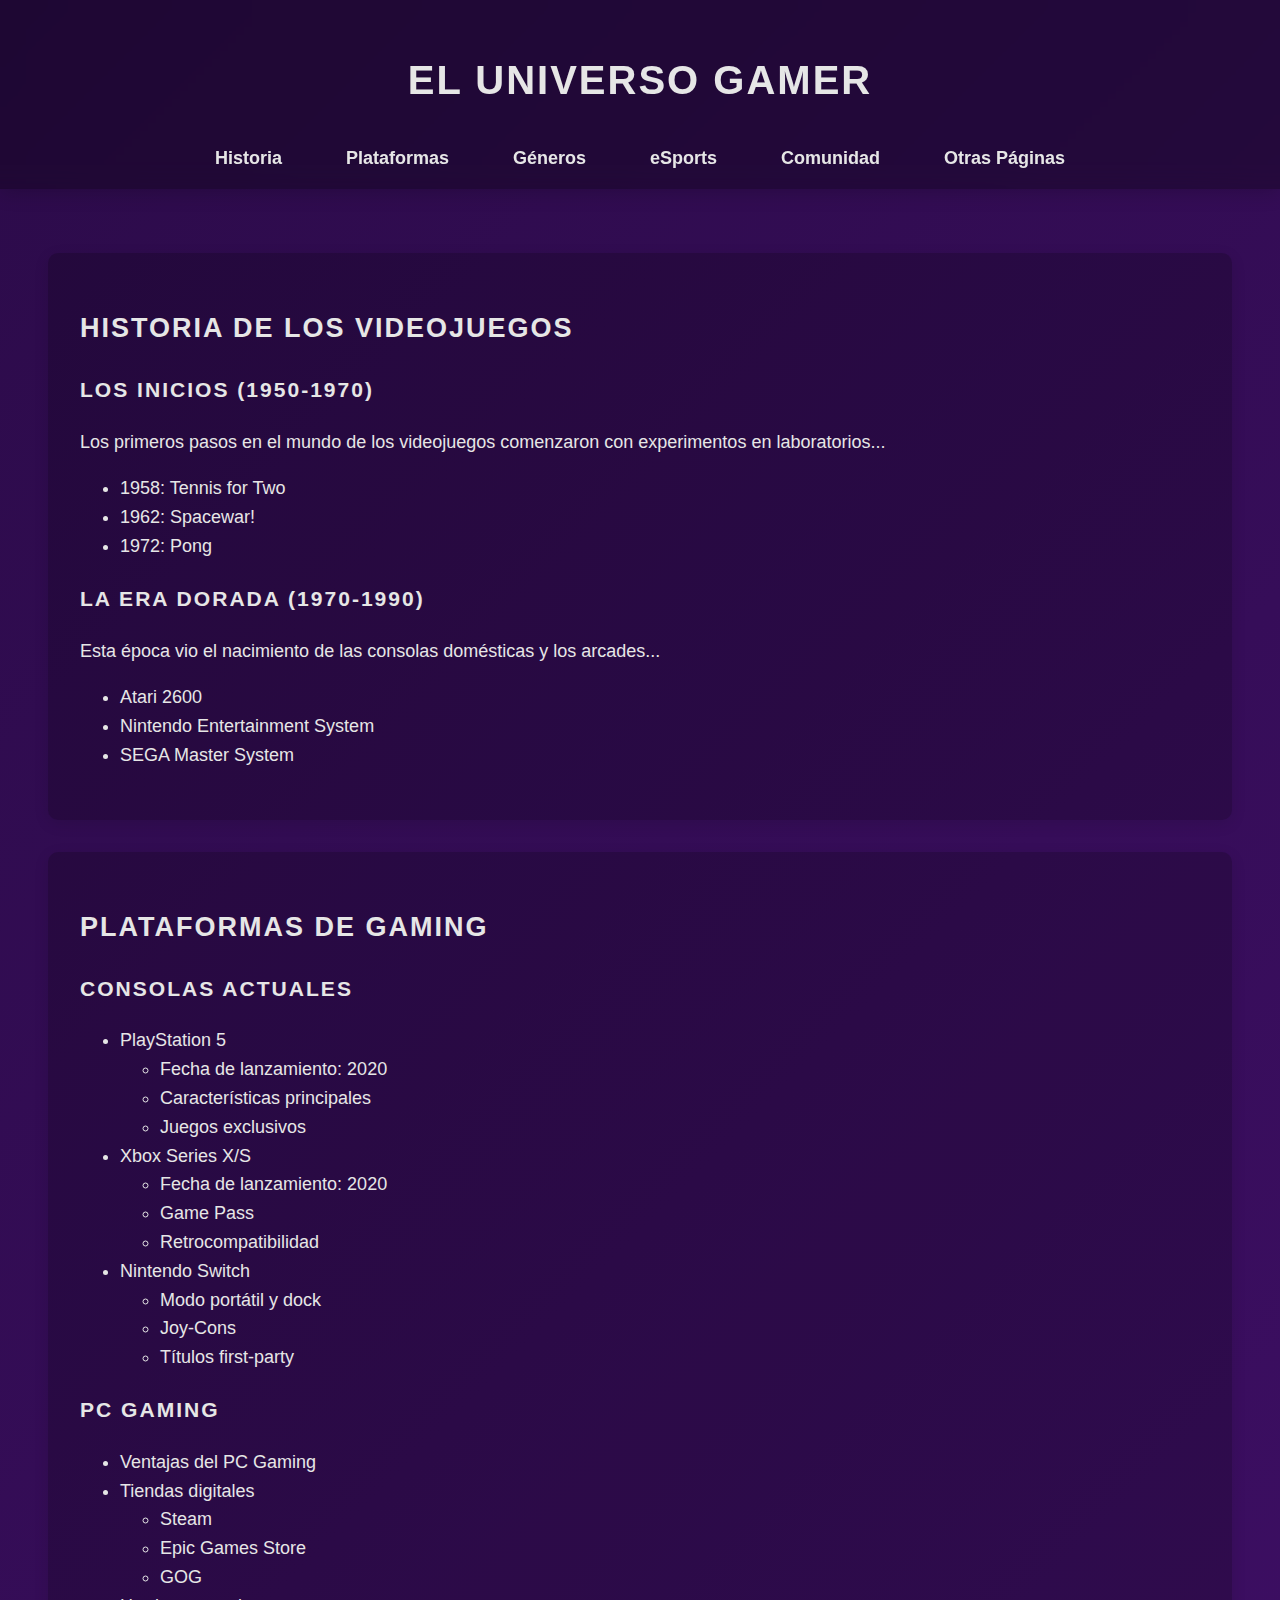
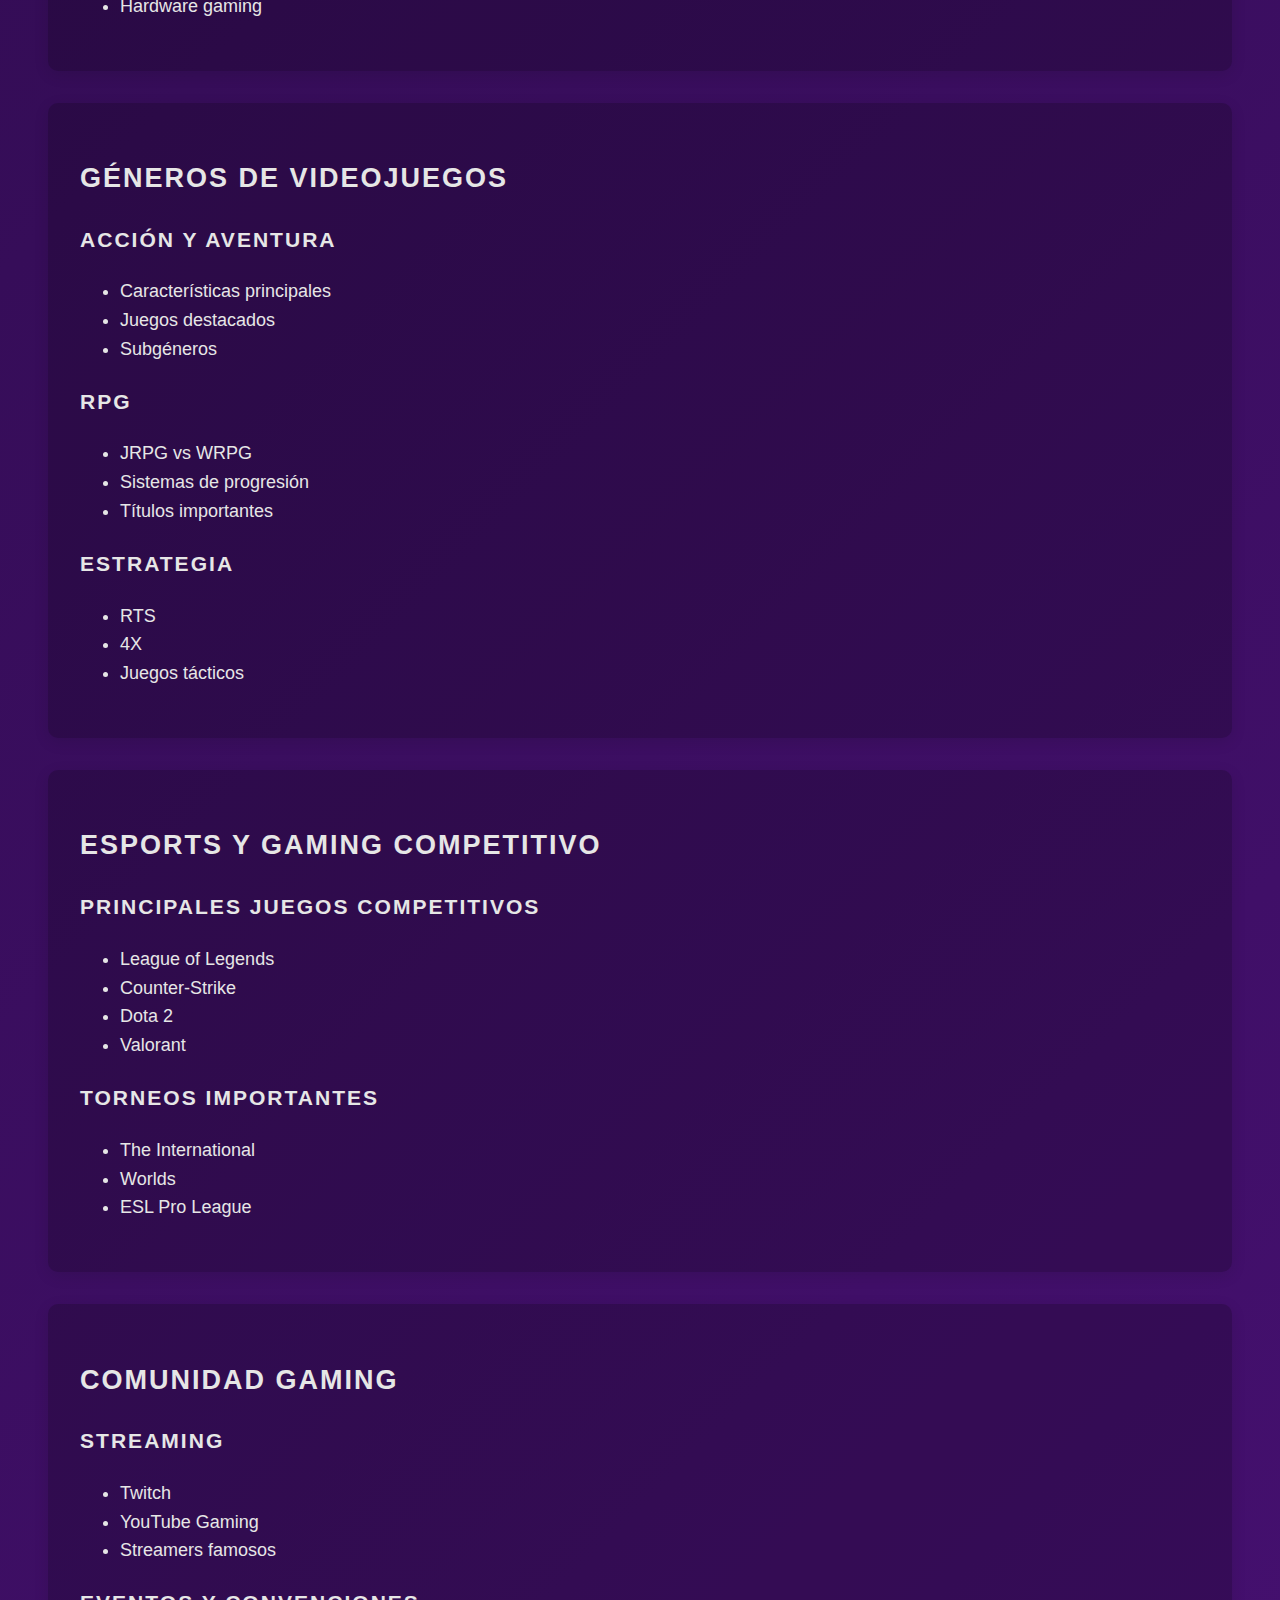
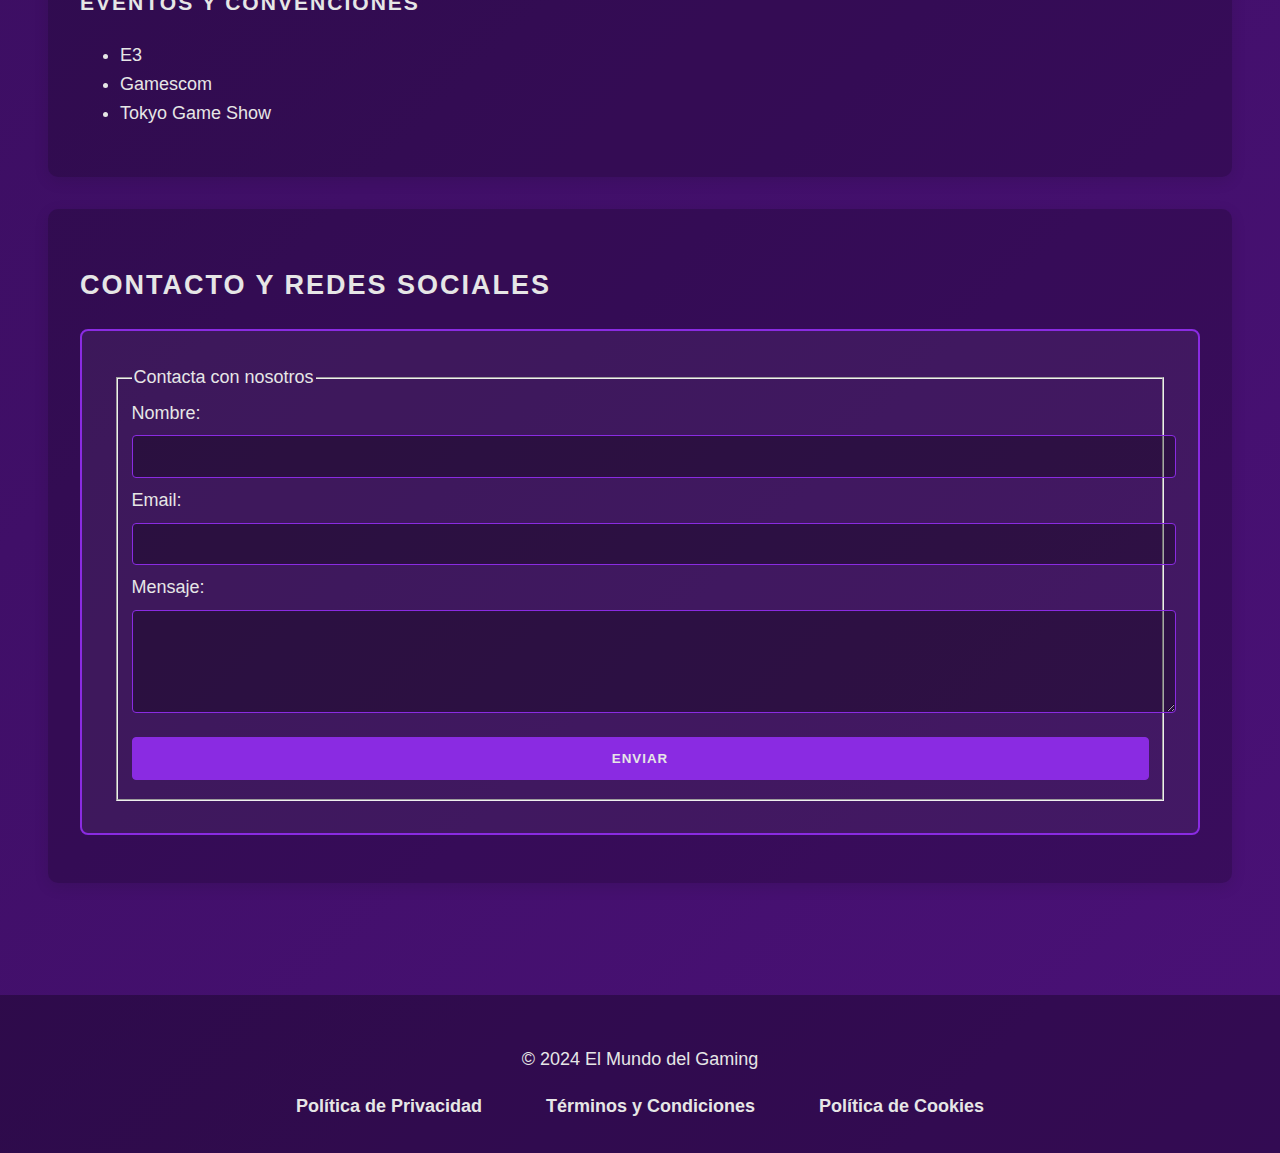
<file: index.html>
<!DOCTYPE html>
<html lang="es">
<head>
    <link rel="stylesheet" href="styles2.css">
    <meta charset="UTF-8">
    <meta name="viewport" content="width=device-width, initial-scale=1.0">
    <title>El Mundo del Gaming</title>
</head>
<body>
    <header>
        <h1>El Universo Gamer</h1>
        <button id="menu-toggle" class="menu-button">
            <span class="hamburger"></span>
        </button>
        <nav id="main-nav">
            <ul>
                <li><a href="#historia">Historia</a></li>
                <li><a href="#plataformas">Plataformas</a></li>
                <li><a href="#generos">Géneros</a></li>
                <li><a href="#esports">eSports</a></li>
                <li><a href="#comunidad">Comunidad</a></li>
                <li class="dropdown">
                    <a href="#">Otras Páginas</a>
                    <ul class="dropdown-content">
                        <li><a href="noticias.html">Noticias</a></li>
                        <li><a href="reviews.html">Reviews</a></li>
                        <li><a href="guias.html">Guías</a></li>
                        <li><a href="foro.html">Foro</a></li>
                        <li><a href="tienda.html">Tienda</a></li>
                    </ul>
                </li>
            </ul>
        </nav>
    </header>

    <main>
        <section id="historia">
            <h2>Historia de los Videojuegos</h2>
            <article>
                <h3>Los Inicios (1950-1970)</h3>
                <p>Los primeros pasos en el mundo de los videojuegos comenzaron con experimentos en laboratorios...</p>
                <ul>
                    <li>1958: Tennis for Two</li>
                    <li>1962: Spacewar!</li>
                    <li>1972: Pong</li>
                </ul>
            </article>

            <article>
                <h3>La Era Dorada (1970-1990)</h3>
                <p>Esta época vio el nacimiento de las consolas domésticas y los arcades...</p>
                <ul>
                    <li>Atari 2600</li>
                    <li>Nintendo Entertainment System</li>
                    <li>SEGA Master System</li>
                </ul>
            </article>
        </section>

        <section id="plataformas">
            <h2>Plataformas de Gaming</h2>
            <article>
                <h3>Consolas Actuales</h3>
                <ul>
                    <li>PlayStation 5
                        <ul>
                            <li>Fecha de lanzamiento: 2020</li>
                            <li>Características principales</li>
                            <li>Juegos exclusivos</li>
                        </ul>
                    </li>
                    <li>Xbox Series X/S
                        <ul>
                            <li>Fecha de lanzamiento: 2020</li>
                            <li>Game Pass</li>
                            <li>Retrocompatibilidad</li>
                        </ul>
                    </li>
                    <li>Nintendo Switch
                        <ul>
                            <li>Modo portátil y dock</li>
                            <li>Joy-Cons</li>
                            <li>Títulos first-party</li>
                        </ul>
                    </li>
                </ul>
            </article>

            <article>
                <h3>PC Gaming</h3>
                <ul>
                    <li>Ventajas del PC Gaming</li>
                    <li>Tiendas digitales
                        <ul>
                            <li>Steam</li>
                            <li>Epic Games Store</li>
                            <li>GOG</li>
                        </ul>
                    </li>
                    <li>Hardware gaming</li>
                </ul>
            </article>
        </section>

        <section id="generos">
            <h2>Géneros de Videojuegos</h2>
            <article>
                <h3>Acción y Aventura</h3>
                <ul>
                    <li>Características principales</li>
                    <li>Juegos destacados</li>
                    <li>Subgéneros</li>
                </ul>
            </article>

            <article>
                <h3>RPG</h3>
                <ul>
                    <li>JRPG vs WRPG</li>
                    <li>Sistemas de progresión</li>
                    <li>Títulos importantes</li>
                </ul>
            </article>

            <article>
                <h3>Estrategia</h3>
                <ul>
                    <li>RTS</li>
                    <li>4X</li>
                    <li>Juegos tácticos</li>
                </ul>
            </article>
        </section>

        <section id="esports">
            <h2>eSports y Gaming Competitivo</h2>
            <article>
                <h3>Principales Juegos Competitivos</h3>
                <ul>
                    <li>League of Legends</li>
                    <li>Counter-Strike</li>
                    <li>Dota 2</li>
                    <li>Valorant</li>
                </ul>
            </article>

            <article>
                <h3>Torneos Importantes</h3>
                <ul>
                    <li>The International</li>
                    <li>Worlds</li>
                    <li>ESL Pro League</li>
                </ul>
            </article>
        </section>

        <section id="comunidad">
            <h2>Comunidad Gaming</h2>
            <article>
                <h3>Streaming</h3>
                <ul>
                    <li>Twitch</li>
                    <li>YouTube Gaming</li>
                    <li>Streamers famosos</li>
                </ul>
            </article>

            <article>
                <h3>Eventos y Convenciones</h3>
                <ul>
                    <li>E3</li>
                    <li>Gamescom</li>
                    <li>Tokyo Game Show</li>
                </ul>
            </article>
        </section>

        <section id="contacto">
            <h2>Contacto y Redes Sociales</h2>
            <form action="procesar_contacto.php" method="POST">
                <fieldset>
                    <legend>Contacta con nosotros</legend>
                    
                    <label for="nombre">Nombre:</label>
                    <input type="text" id="nombre" name="nombre" required>
            
                    <label for="email">Email:</label>
                    <input type="email" id="email" name="email" required>
            
                    <label for="mensaje">Mensaje:</label>
                    <textarea id="mensaje" name="mensaje" rows="5" required></textarea>
            
                    <button type="submit">Enviar</button>
                </fieldset>
            </form>
        </section>
    </main>

    <footer>
        <p>&copy; 2024 El Mundo del Gaming</p>
        <nav>
            <ul>
                <li><a href="#politica-privacidad">Política de Privacidad</a></li>
                <li><a href="#terminos">Términos y Condiciones</a></li>
                <li><a href="#cookies">Política de Cookies</a></li>
            </ul>
        </nav>
    </footer>
</body>
</html>
</file>
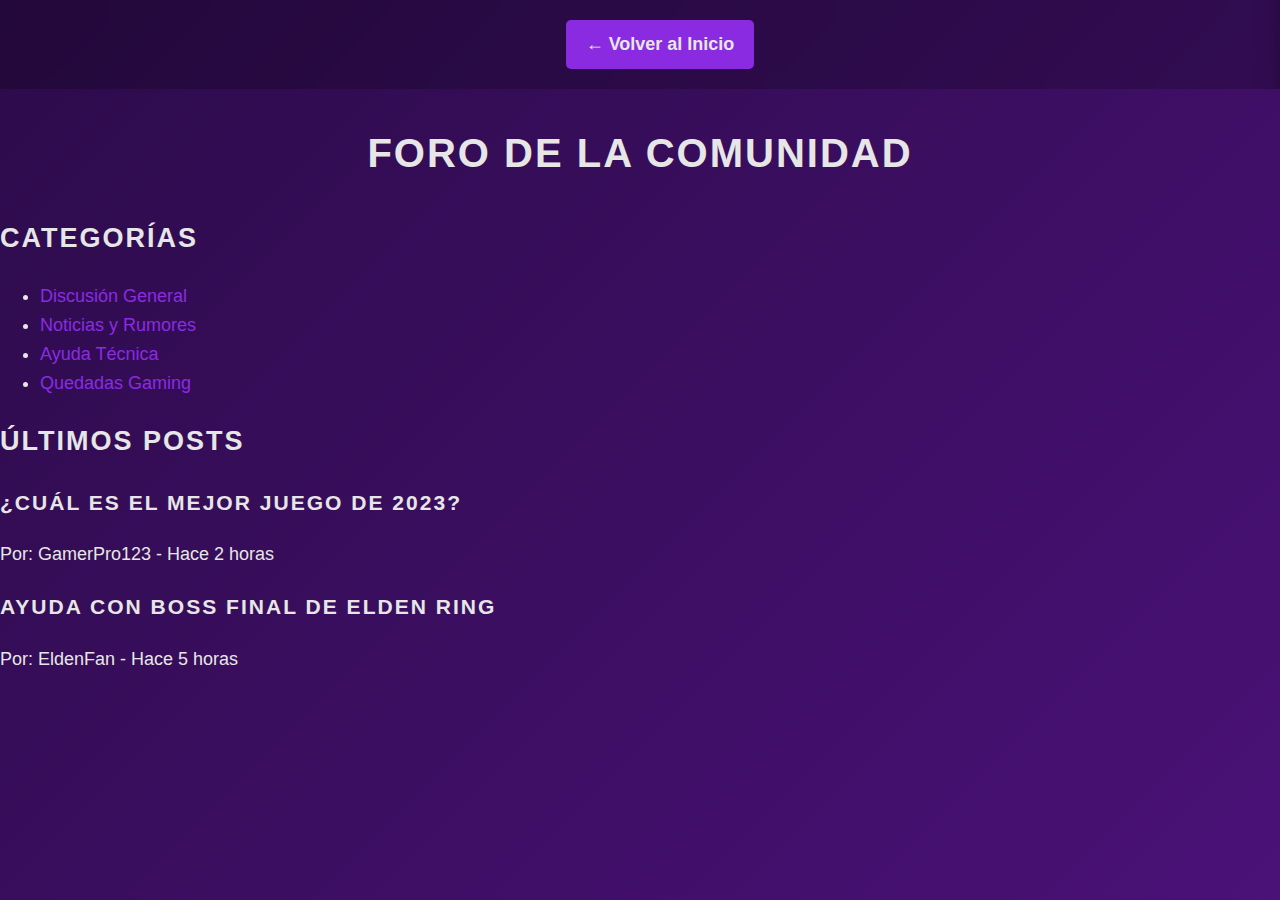
<file: foro.html>
<!DOCTYPE html>
<html lang="es">
<head>
    <meta charset="UTF-8">
    <meta name="viewport" content="width=device-width, initial-scale=1.0">
    <link rel="stylesheet" href="styles2.css">
    <title>Foro Gaming</title>
</head>
<body>
    <nav class="nav-return">
        <a href="index.html" class="return-home">
            <span>← Volver al Inicio</span>
        </a>
    </nav>
    <div class="foro-container">
        <h1>Foro de la Comunidad</h1>

        <div class="categorias">
            <h2>Categorías</h2>
            <ul>
                <li><a href="#">Discusión General</a></li>
                <li><a href="#">Noticias y Rumores</a></li>
                <li><a href="#">Ayuda Técnica</a></li>
                <li><a href="#">Quedadas Gaming</a></li>
            </ul>
        </div>

        <div class="ultimos-posts">
            <h2>Últimos Posts</h2>
            <div class="post">
                <h3>¿Cuál es el mejor juego de 2023?</h3>
                <p>Por: GamerPro123 - Hace 2 horas</p>
            </div>
            <div class="post">
                <h3>Ayuda con boss final de Elden Ring</h3>
                <p>Por: EldenFan - Hace 5 horas</p>
            </div>
        </div>
    </div>
</body>
</html>
</file>
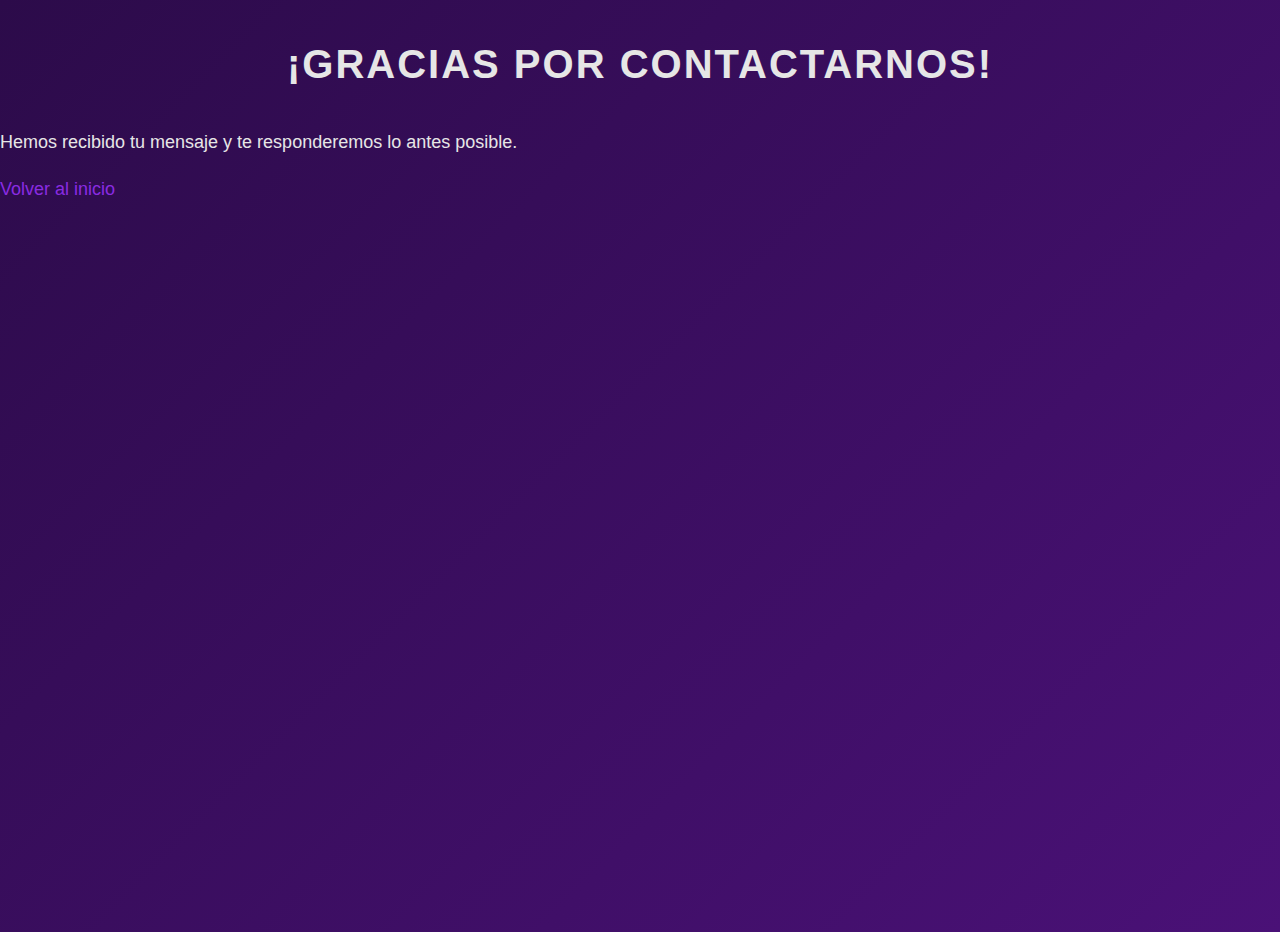
<file: gracias.html>
<!DOCTYPE html>
<html lang="es">
<head>
    <meta charset="UTF-8">
    <meta name="viewport" content="width=device-width, initial-scale=1.0">
    <title>¡Gracias por contactarnos!</title>
    <link rel="stylesheet" href="styles2.css">
</head>
<body>
    <div class="mensaje-gracias">
        <h1>¡Gracias por contactarnos!</h1>
        <p>Hemos recibido tu mensaje y te responderemos lo antes posible.</p>
        <a href="index.html">Volver al inicio</a>
    </div>
</body>
</html>
</file>
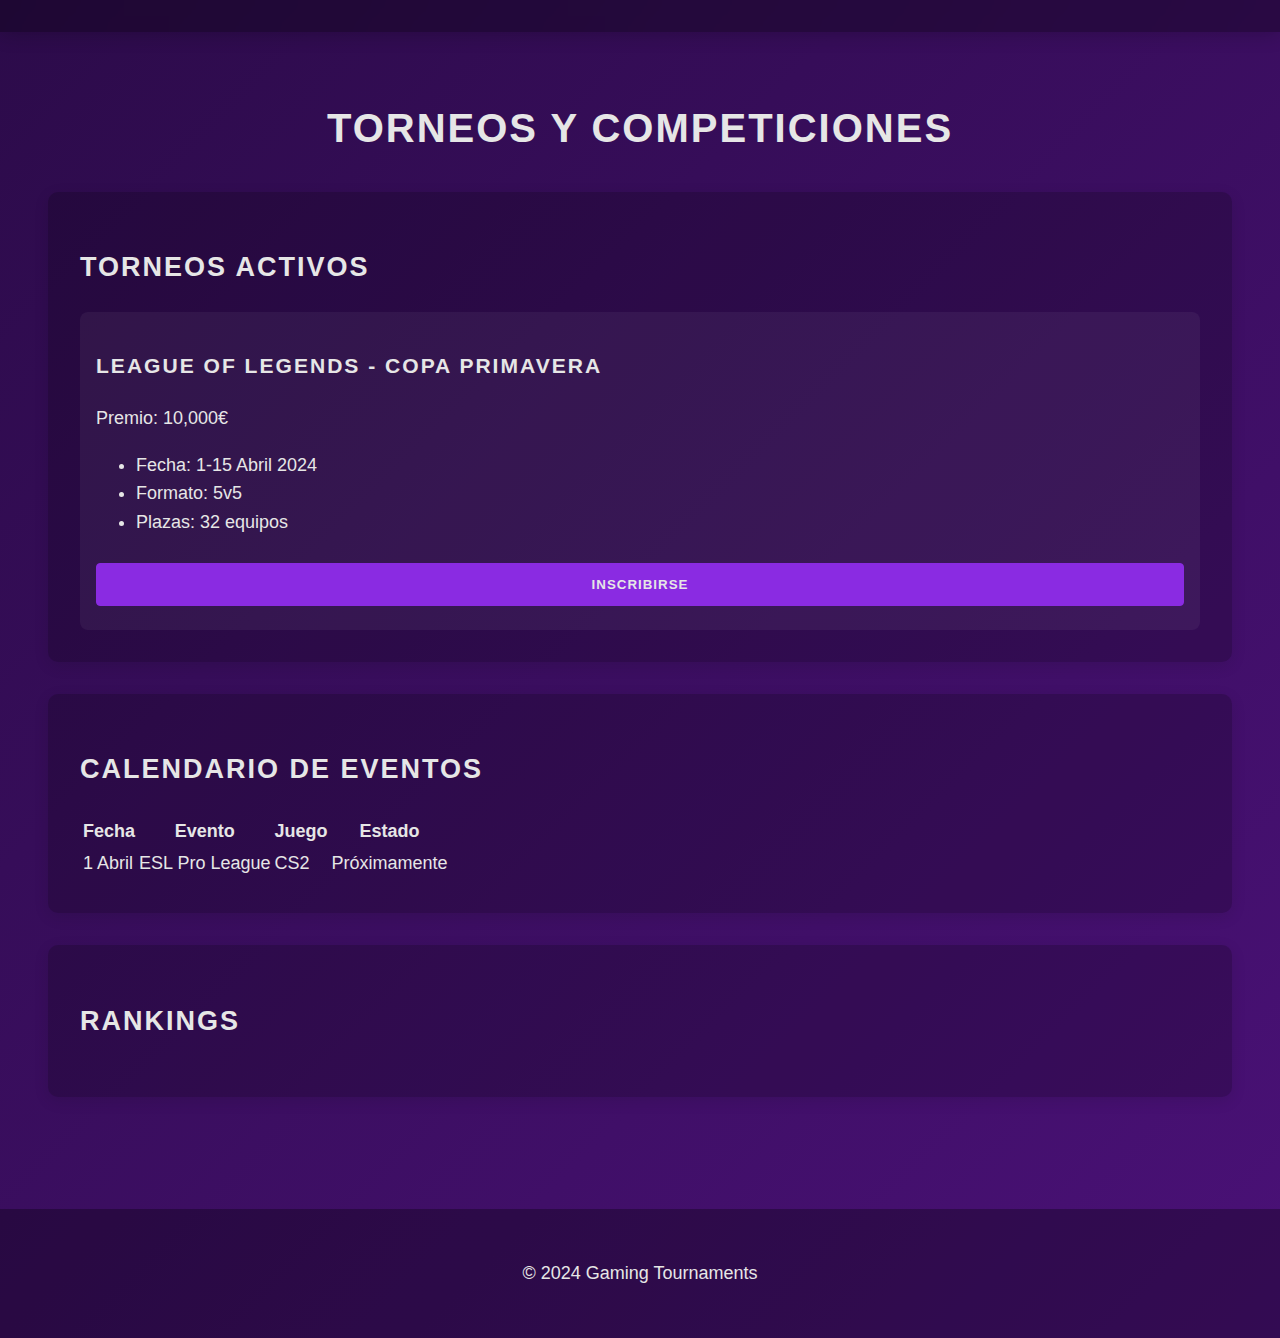
<file: torneos.html>
<!DOCTYPE html>
<html lang="es">
<head>
    <link rel="stylesheet" href="styles2.css">
    <meta charset="UTF-8">
    <meta name="viewport" content="width=device-width, initial-scale=1.0">
    <title>Torneos Gaming</title>
</head>
<body>
    <header>
        <nav>
            <!-- Mismo nav que en noticias.html -->
        </nav>
    </header>

    <main>
        <h1>Torneos y Competiciones</h1>

        <section class="torneos-activos">
            <h2>Torneos Activos</h2>
            
            <article class="torneo">
                <div class="torneo-header">
                    <h3>League of Legends - Copa Primavera</h3>
                    <span class="premio">Premio: 10,000€</span>
                </div>
                <div class="torneo-info">
                    <ul>
                        <li>Fecha: 1-15 Abril 2024</li>
                        <li>Formato: 5v5</li>
                        <li>Plazas: 32 equipos</li>
                    </ul>
                    <button>Inscribirse</button>
                </div>
            </article>

            <!-- Más torneos... -->
        </section>

        <section class="calendario">
            <h2>Calendario de Eventos</h2>
            <table>
                <thead>
                    <tr>
                        <th>Fecha</th>
                        <th>Evento</th>
                        <th>Juego</th>
                        <th>Estado</th>
                    </tr>
                </thead>
                <tbody>
                    <tr>
                        <td>1 Abril</td>
                        <td>ESL Pro League</td>
                        <td>CS2</td>
                        <td>Próximamente</td>
                    </tr>
                    <!-- Más eventos... -->
                </tbody>
            </table>
        </section>

        <section class="rankings">
            <h2>Rankings</h2>
            <div class="ranking-list">
                <!-- Rankings de jugadores/equipos -->
            </div>
        </section>
    </main>

    <footer>
        <p>&copy; 2024 Gaming Tournaments</p>
    </footer>
</body>
</html>
</file>
<file: styles2.css>
/* Variables globales */
:root {
    --primary-color: #2c0b4a;
    --secondary-color: #4a1177;
    --accent-color: #8a2be2;
    --text-color: #e6e6e6;
    --hover-color: #b565ff;
}

/* Estilos base */
body {
    background: linear-gradient(135deg, var(--primary-color), var(--secondary-color));
    color: var(--text-color);
    font-family: 'Segoe UI', Tahoma, Geneva, Verdana, sans-serif;
    font-size: 18px;
    line-height: 1.6;
    margin: 0;
    min-height: 100vh;
}

/* Header y navegación */
header {
    background-color: rgba(0, 0, 0, 0.3);
    backdrop-filter: blur(10px);
    padding: 1rem;
    position: sticky;
    top: 0;
    z-index: 1000;
    box-shadow: 0 2px 20px rgba(0, 0, 0, 0.2);
    height: auto;
}

nav {
    width: 100%;
    display: flex;
    justify-content: center;
}

nav ul {
    display: flex;
    justify-content: center;
    gap: 2rem;
    list-style: none;
    padding: 0;
    margin: 0;
    flex-wrap: wrap;
}

nav li {
    position: relative;
}

nav a {
    color: var(--text-color);
    text-decoration: none;
    font-weight: bold;
    padding: 0.5rem 1rem;
    border-radius: 4px;
    transition: all 0.3s ease;
}

nav a:hover {
    background-color: var(--accent-color);
    transform: translateY(-2px);
    box-shadow: 0 4px 12px rgba(138, 43, 226, 0.3);
}

/* Títulos */
h1, h2, h3 {
    font-family: 'Rajdhani', sans-serif;
    text-transform: uppercase;
    letter-spacing: 2px;
}

h1 {
    font-size: 2.5rem;
    text-align: center;
    margin: 2rem 0;
    animation: titleGlow 3s infinite;
}

/* Secciones */
section {
    background-color: rgba(0, 0, 0, 0.2);
    border-radius: 10px;
    margin: 2rem;
    padding: 2rem;
    box-shadow: 0 4px 15px rgba(0, 0, 0, 0.1);
    transition: transform 0.3s ease;
}

section:hover {
    transform: translateY(-5px);
}

/* Formularios */
form {
    background: rgba(255, 255, 255, 0.05);
    border: 2px solid var(--accent-color);
    border-radius: 8px;
    padding: 2rem;
    margin: 1rem 0;
}

input, textarea, button {
    background-color: rgba(0, 0, 0, 0.3);
    border: 1px solid var(--accent-color);
    color: var(--text-color);
    padding: 0.8rem;
    margin: 0.5rem 0;
    border-radius: 4px;
    width: 100%;
    transition: all 0.3s ease;
}

button {
    background-color: var(--accent-color);
    cursor: pointer;
    font-weight: bold;
    text-transform: uppercase;
    letter-spacing: 1px;
}

button:hover {
    background-color: var(--hover-color);
    transform: scale(1.02);
}

/* Enlaces */
a {
    color: var(--accent-color);
    text-decoration: none;
    transition: all 0.3s ease;
    position: relative;
}

a:hover {
    color: var(--hover-color);
}

a::after {
    content: '';
    position: absolute;
    width: 0;
    height: 2px;
    bottom: -2px;
    left: 0;
    background-color: var(--hover-color);
    transition: width 0.3s ease;
}

a:hover::after {
    width: 100%;
}

/* Imágenes */
img {
    max-width: 100%;
    border-radius: 8px;
    transition: transform 0.3s ease;
}

img:hover {
    transform: scale(1.03);
}

/* Animaciones */
@keyframes titleGlow {
    0% {
        text-shadow: 0 0 10px var(--accent-color);
    }
    50% {
        text-shadow: 0 0 20px var(--hover-color),
                     0 0 30px var(--accent-color);
    }
    100% {
        text-shadow: 0 0 10px var(--accent-color);
    }
}

/* Grid para productos y artículos */
.grid-productos, .grid-categorias {
    display: grid;
    grid-template-columns: repeat(auto-fit, minmax(250px, 1fr));
    gap: 2rem;
    padding: 1rem;
}

/* Cards */
.producto, .categoria, .review, .guia, .torneo {
    background: rgba(255, 255, 255, 0.05);
    border-radius: 8px;
    padding: 1rem;
    transition: all 0.3s ease;
}

.producto:hover, .categoria:hover, .review:hover, .guia:hover, .torneo:hover {
    transform: translateY(-5px);
    box-shadow: 0 5px 15px rgba(138, 43, 226, 0.2);
}

/* Footer */
footer {
    background-color: rgba(0, 0, 0, 0.3);
    text-align: center;
    padding: 2rem;
    margin-top: 4rem;
}

/* Media queries */
@media (max-width: 768px) {
    nav ul {
        flex-direction: column;
        align-items: center;
    }

    section {
        margin: 1rem;
        padding: 1rem;
    }

    h1 {
        font-size: 2rem;
    }
}

.nav-return {
    padding: 20px;
    background-color: #f8f8f8;
}

.return-home {
    text-decoration: none;
    color: #333;
    padding: 10px 20px;
    background-color: #e0e0e0;
    border-radius: 5px;
    transition: background-color 0.3s;
}

.return-home:hover {
    background-color: #d0d0d0;
}

.return-home span {
    font-weight: bold;
}

#wallet-status {
    background-color: #f8f9fa;
    padding: 15px;
    margin: 20px 0;
    border-radius: 8px;
    text-align: center;
}

#connect-wallet {
    background-color: #4CAF50;
    color: white;
    padding: 10px 20px;
    border: none;
    border-radius: 5px;
    cursor: pointer;
    margin-top: 10px;
}

#connect-wallet:hover {
    background-color: #45a049;
}

.comprar-btn {
    background-color: #2196F3;
    color: white;
    padding: 10px 20px;
    border: none;
    border-radius: 5px;
    cursor: pointer;
    width: 100%;
    margin-top: 10px;
}

.comprar-btn:hover {
    background-color: #0b7dda;
}

.producto {
    border: 1px solid #ddd;
    padding: 15px;
    border-radius: 8px;
    margin: 10px;
    text-align: center;
}

.precio {
    font-size: 1.2em;
    font-weight: bold;
    color: #333;
    display: block;
    margin: 10px 0;
}

/* Agregamos los estilos del menú hamburguesa */
.menu-button {
    display: none;
    background: none;
    border: none;
    cursor: pointer;
    padding: 10px;
    position: absolute;
    right: 1rem;
    top: 1rem;
    z-index: 1001;
}

.hamburger {
    display: block;
    width: 25px;
    height: 3px;
    background: var(--text-color);
    position: relative;
    transition: all 0.3s;
}

.hamburger::before,
.hamburger::after {
    content: '';
    position: absolute;
    width: 100%;
    height: 3px;
    background: var(--text-color);
    transition: all 0.3s;
}

.hamburger::before {
    top: -8px;
}

.hamburger::after {
    bottom: -8px;
}

/* Estilo cuando el menú está activo */
.menu-button.active .hamburger {
    background: transparent;
}

.menu-button.active .hamburger::before {
    transform: rotate(45deg);
    top: 0;
}

.menu-button.active .hamburger::after {
    transform: rotate(-45deg);
    bottom: 0;
}

/* Dropdown modificado */
.dropdown {
    position: relative;
}

.dropdown-content {
    display: none;
    position: absolute;
    top: 100%;
    left: 0;
    background: rgba(0, 0, 0, 0.8);
    backdrop-filter: blur(10px);
    min-width: 200px;
    border-radius: 8px;
    overflow: hidden;
    box-shadow: 0 8px 32px rgba(0, 0, 0, 0.3);
    z-index: 1001;
}

.dropdown:hover .dropdown-content {
    display: block;
}

.dropdown-content a {
    color: var(--text-color);
    padding: 12px 16px;
    display: block;
    border-bottom: 1px solid rgba(255, 255, 255, 0.1);
}

.dropdown-content a:hover {
    background: var(--accent-color);
    transform: translateX(5px);
}

/* Estilos responsivos actualizados */
@media screen and (max-width: 768px) {
    .menu-button {
        display: block;
    }

    nav#main-nav {
        display: none;
        position: absolute;
        top: 100%;
        left: 0;
        width: 100%;
        background: rgba(44, 11, 74, 0.95);
        backdrop-filter: blur(10px);
        padding: 1rem 0;
        max-height: calc(100vh - 60px);
        overflow-y: auto;
    }

    nav#main-nav.active {
        display: block;
    }

    nav ul {
        flex-direction: column;
        align-items: center;
        gap: 0.5rem;
    }

    nav li {
        width: 100%;
        text-align: center;
    }

    nav a {
        padding: 0.8rem;
        display: block;
    }

    .dropdown-content {
        position: static;
        width: 100%;
        margin-top: 0.5rem;
        box-shadow: none;
        background: rgba(0, 0, 0, 0.3);
    }

    .menu-button {
        display: block;
        position: absolute;
        right: 1rem;
        top: 1rem;
    }
}

/* Actualizamos los estilos del wallet para mantener la coherencia */
#wallet-status {
    background: rgba(0, 0, 0, 0.2);
    backdrop-filter: blur(10px);
    padding: 15px;
    margin: 20px 0;
    border-radius: 8px;
    text-align: center;
    border: 1px solid var(--accent-color);
}

#connect-wallet {
    background-color: var(--accent-color);
    color: var(--text-color);
    padding: 10px 20px;
    border: none;
    border-radius: 5px;
    cursor: pointer;
    margin-top: 10px;
    transition: all 0.3s ease;
}

#connect-wallet:hover {
    background-color: var(--hover-color);
    transform: translateY(-2px);
}

/* Actualizamos los estilos de los productos */
.producto {
    background: rgba(255, 255, 255, 0.05);
    border: 1px solid var(--accent-color);
    padding: 15px;
    border-radius: 8px;
    margin: 10px;
    text-align: center;
    transition: all 0.3s ease;
}

.producto:hover {
    transform: translateY(-5px);
    box-shadow: 0 5px 15px rgba(138, 43, 226, 0.2);
}

.precio {
    font-size: 1.2em;
    font-weight: bold;
    color: var(--text-color);
    display: block;
    margin: 10px 0;
}

.comprar-btn {
    background-color: var(--accent-color);
    color: var(--text-color);
    padding: 10px 20px;
    border: none;
    border-radius: 5px;
    cursor: pointer;
    width: 100%;
    margin-top: 10px;
    transition: all 0.3s ease;
}

.comprar-btn:hover {
    background-color: var(--hover-color);
    transform: scale(1.02);
}

/* Actualizamos el botón de retorno */
.nav-return {
    padding: 20px;
    background: rgba(0, 0, 0, 0.2);
    backdrop-filter: blur(10px);
}

.return-home {
    text-decoration: none;
    color: var(--text-color);
    padding: 10px 20px;
    background-color: var(--accent-color);
    border-radius: 5px;
    transition: all 0.3s ease;
    display: inline-block;
}

.return-home:hover {
    background-color: var(--hover-color);
    transform: translateY(-2px);
    box-shadow: 0 4px 12px rgba(138, 43, 226, 0.3);
}

/* Aseguramos que el contenido principal no se solape */
main {
    margin-top: 1rem;
    padding: 1rem;
}
</file>
